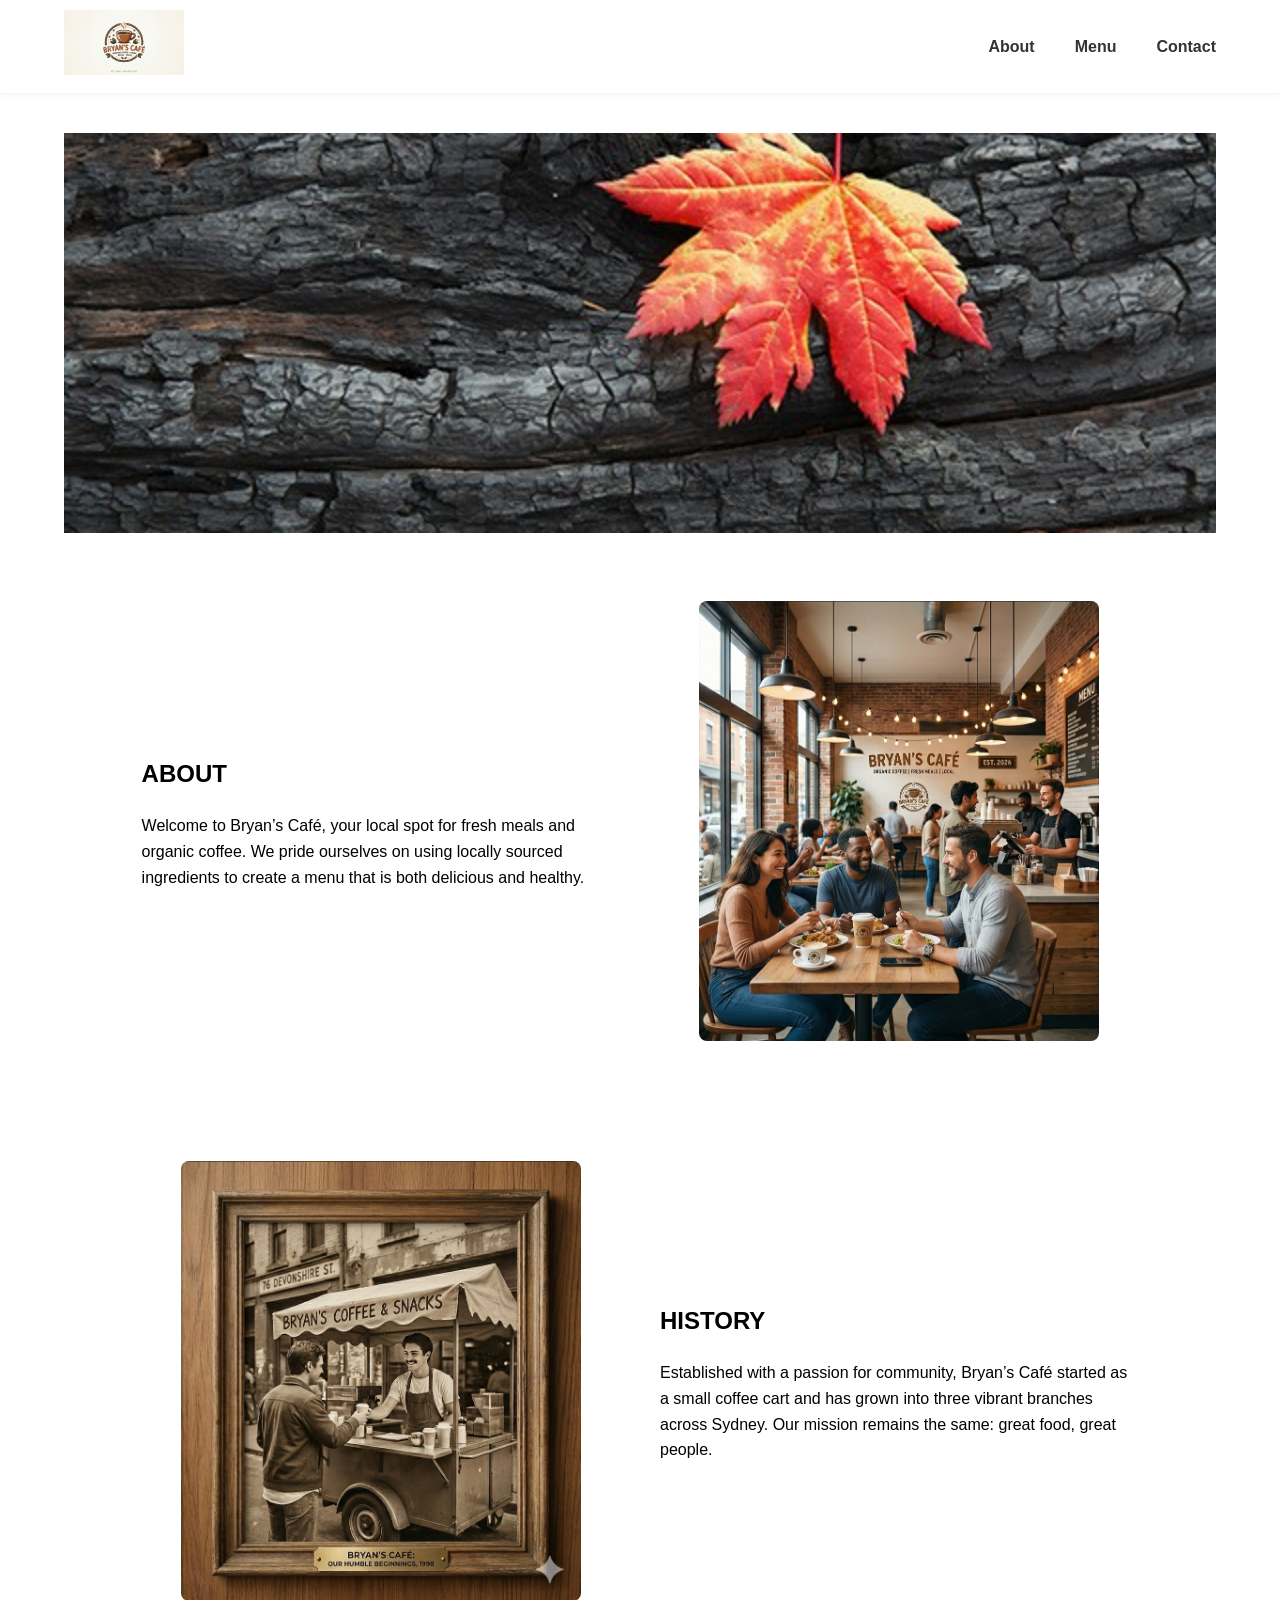
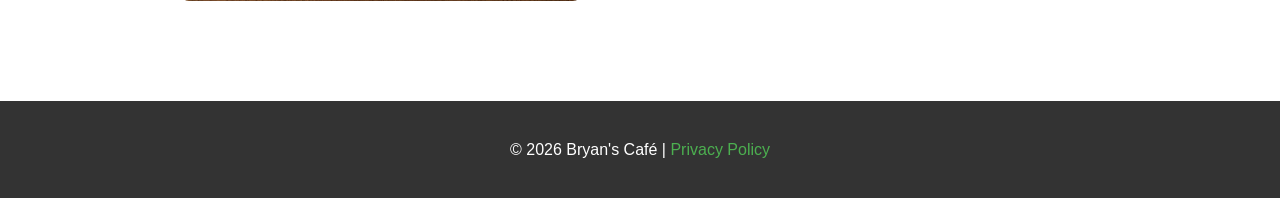
<file: index.html>
<!DOCTYPE html>
<html lang="en">

<head>
    <meta charset="UTF-8">
    <meta name="viewport" content="width=device-width, initial-scale=1.0">
    <title>About - Bryan's Café</title>
    <link rel="stylesheet" href="style.css">
</head>

<body>

    <header>
        <nav class="navbar">
            <div class="logo">
                <a href="index.html"><img src="images/logo.png" alt="Bryan's Cafe Logo"></a>
            </div>
            <div class="hamburger" id="hamburger">
                <span></span>
                <span></span>
                <span></span>
            </div>
            <ul class="nav-links" id="nav-links">
                <li><a href="index.html">About</a></li>
                <li><a href="menu.html">Menu</a></li>
                <li><a href="contact.html">Contact</a></li>
            </ul>
        </nav>
    </header>

    <main>
        <section class="banner">
            <img src="images/banner.jpg" alt="Bryan's Cafe Banner" class="hero-image">
        </section>

        <section class="content-row">
            <div class="text-box">
                <h2>ABOUT</h2>
                <p>Welcome to Bryan’s Café, your local spot for fresh meals and organic coffee. We pride ourselves on
                    using locally sourced ingredients to create a menu that is both delicious and healthy.</p>
            </div>
            <div class="image-box">
                <img src="images/about.jpg" alt="Inside Bryan's Cafe">
            </div>
        </section>

        <section class="content-row reverse">
            <div class="text-box">
                <h2>HISTORY</h2>
                <p>Established with a passion for community, Bryan’s Café started as a small coffee cart and has grown
                    into three vibrant branches across Sydney. Our mission remains the same: great food, great people.
                </p>
            </div>
            <div class="image-box">
                <img src="images/history.jpg" alt="Historical photo of the Cafe">
            </div>
        </section>
    </main>

    <footer>
        <p>&copy; <span id="year"></span> Bryan's Café | <a href="privacy.html" target="_blank">Privacy Policy</a></p>
    </footer>

    <script>
        document.getElementById("year").innerHTML = new Date().getFullYear();
    </script>
    <script src="script.js"></script>
</body>

</html>
</file>
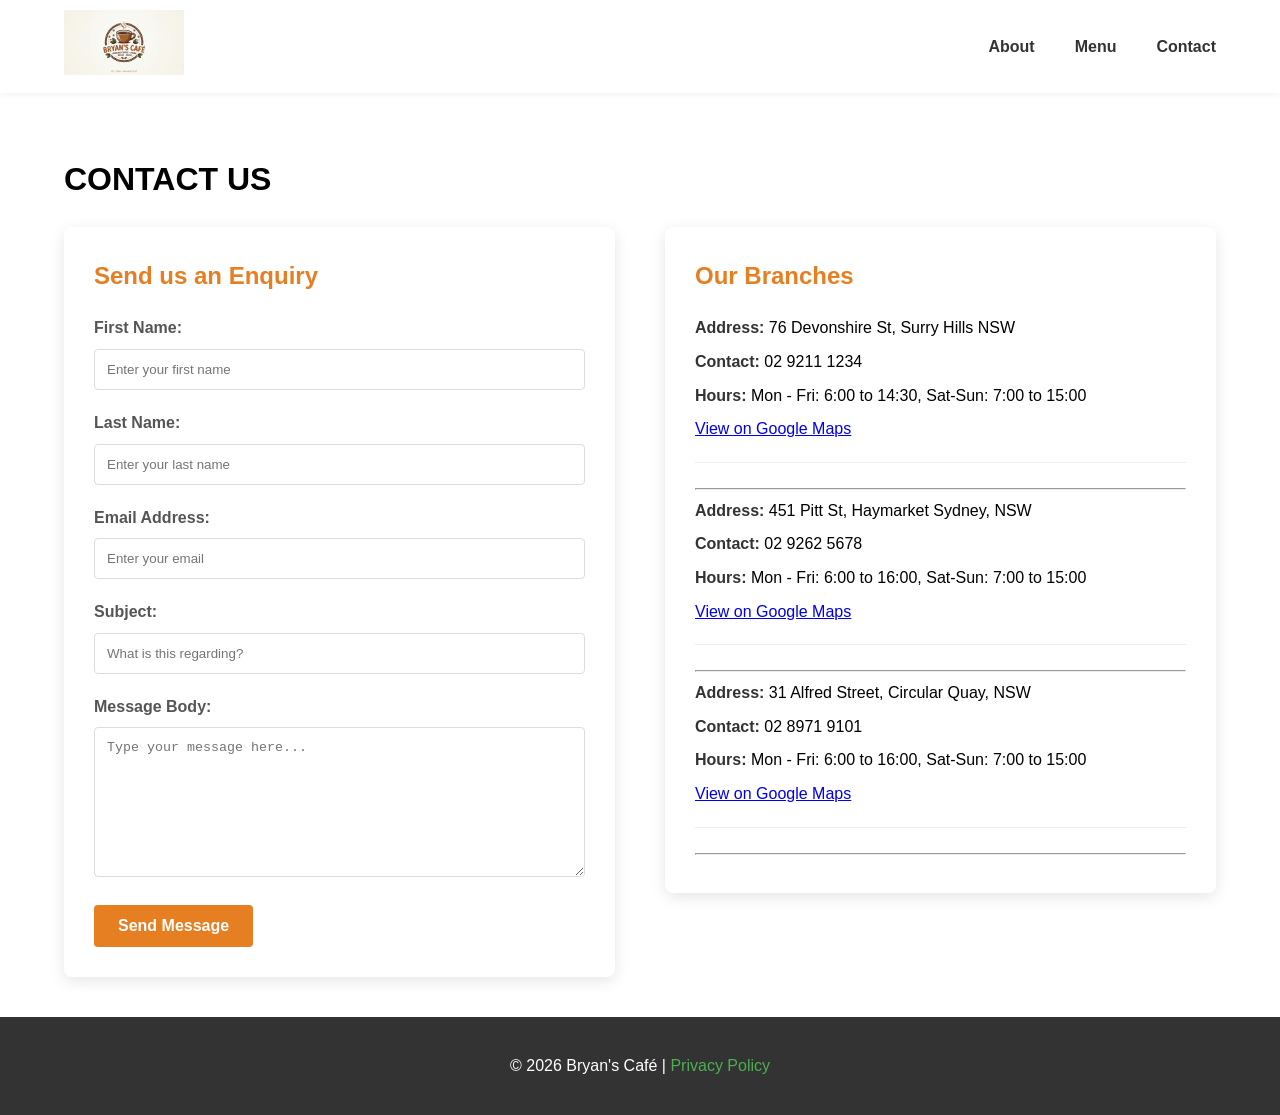
<file: contact.html>
<!DOCTYPE html>
<html lang="en">

<head>
    <meta charset="UTF-8">
    <meta name="viewport" content="width=device-width, initial-scale=1.0">
    <title>Contact - Bryan's Café</title>
    <link rel="stylesheet" href="style.css">
</head>

<body>
    <header>
        <nav class="navbar">
            <div class="logo"><a href="index.html"><img src="images/logo.png" alt="Logo"></a></div>
            <div class="hamburger" id="hamburger">
                <span></span>
                <span></span>
                <span></span>
            </div>
            <ul class="nav-links" id="nav-links">
                <li><a href="index.html">About</a></li>
                <li><a href="menu.html">Menu</a></li>
                <li><a href="contact.html">Contact</a></li>
            </ul>
        </nav>
    </header>
    <main>
        <h1 class="page-title">CONTACT US</h1>

        <div class="contact-container">

            <section class="form-section">
                <h2>Send us an Enquiry</h2>
                <form id="enquiryForm" onsubmit="submitForm(event)">
                    <div class="form-group">
                        <label for="fname">First Name:</label>
                        <input type="text" id="fname" placeholder="Enter your first name" required>
                    </div>
                    <div class="form-group">
                        <label for="lname">Last Name:</label>
                        <input type="text" id="lname" placeholder="Enter your last name" required>
                    </div>
                    <div class="form-group">
                        <label for="email">Email Address:</label>
                        <input type="email" id="email" placeholder="Enter your email" required>
                    </div>
                    <div class="form-group">
                        <label for="subject">Subject:</label>
                        <input type="text" id="subject" placeholder="What is this regarding?" required>
                    </div>
                    <div class="form-group">
                        <label for="message">Message Body:</label>
                        <textarea id="message" placeholder="Type your message here..." required></textarea>
                    </div>
                    <button type="submit" class="submit-btn">Send Message</button>
                </form>
            </section>

            <section class="branches-section">
                <h2>Our Branches</h2>
                <div id="branch-list"></div>
            </section>
        </div>
    </main>

    <footer>
        <p>&copy; <span id="year"></span> Bryan's Café | <a href="privacy.html" target="_blank">Privacy Policy</a></p>
    </footer>

    <script>
        document.getElementById("year").textContent = new Date().getFullYear();

        function submitForm(event) {
            event.preventDefault();
            alert('Message has been sent!');

            document.getElementById("enquiryForm").reset();

            return false;
        }
        // Fetch Branch Data from branches.xml
        fetch('xml/branches.xml')
            .then(response => response.text())
            .then(data => {
                let xmlDoc = new DOMParser().parseFromString(data, "text/xml");
                let branches = xmlDoc.getElementsByTagName("branch");
                let output = "";
                for (let i = 0; i < branches.length; i++) {
                    output += `
                        <div class="branch-card">
                            <p><strong>Address:</strong> ${branches[i].getElementsByTagName("address")[0].textContent}</p>
                            <p><strong>Contact:</strong> ${branches[i].getElementsByTagName("phone")[0].textContent}</p>
                            <p><strong>Hours:</strong> ${branches[i].getElementsByTagName("hours")[0].textContent}</p>
                            <a href="${branches[i].getElementsByTagName("maplink")[0].textContent}" target="_blank">View on Google Maps</a>
                        </div><hr>`;
                }
                document.getElementById("branch-list").innerHTML = output;
            });
    </script>
    <script src="script.js"></script>
</body>

</html>
</file>
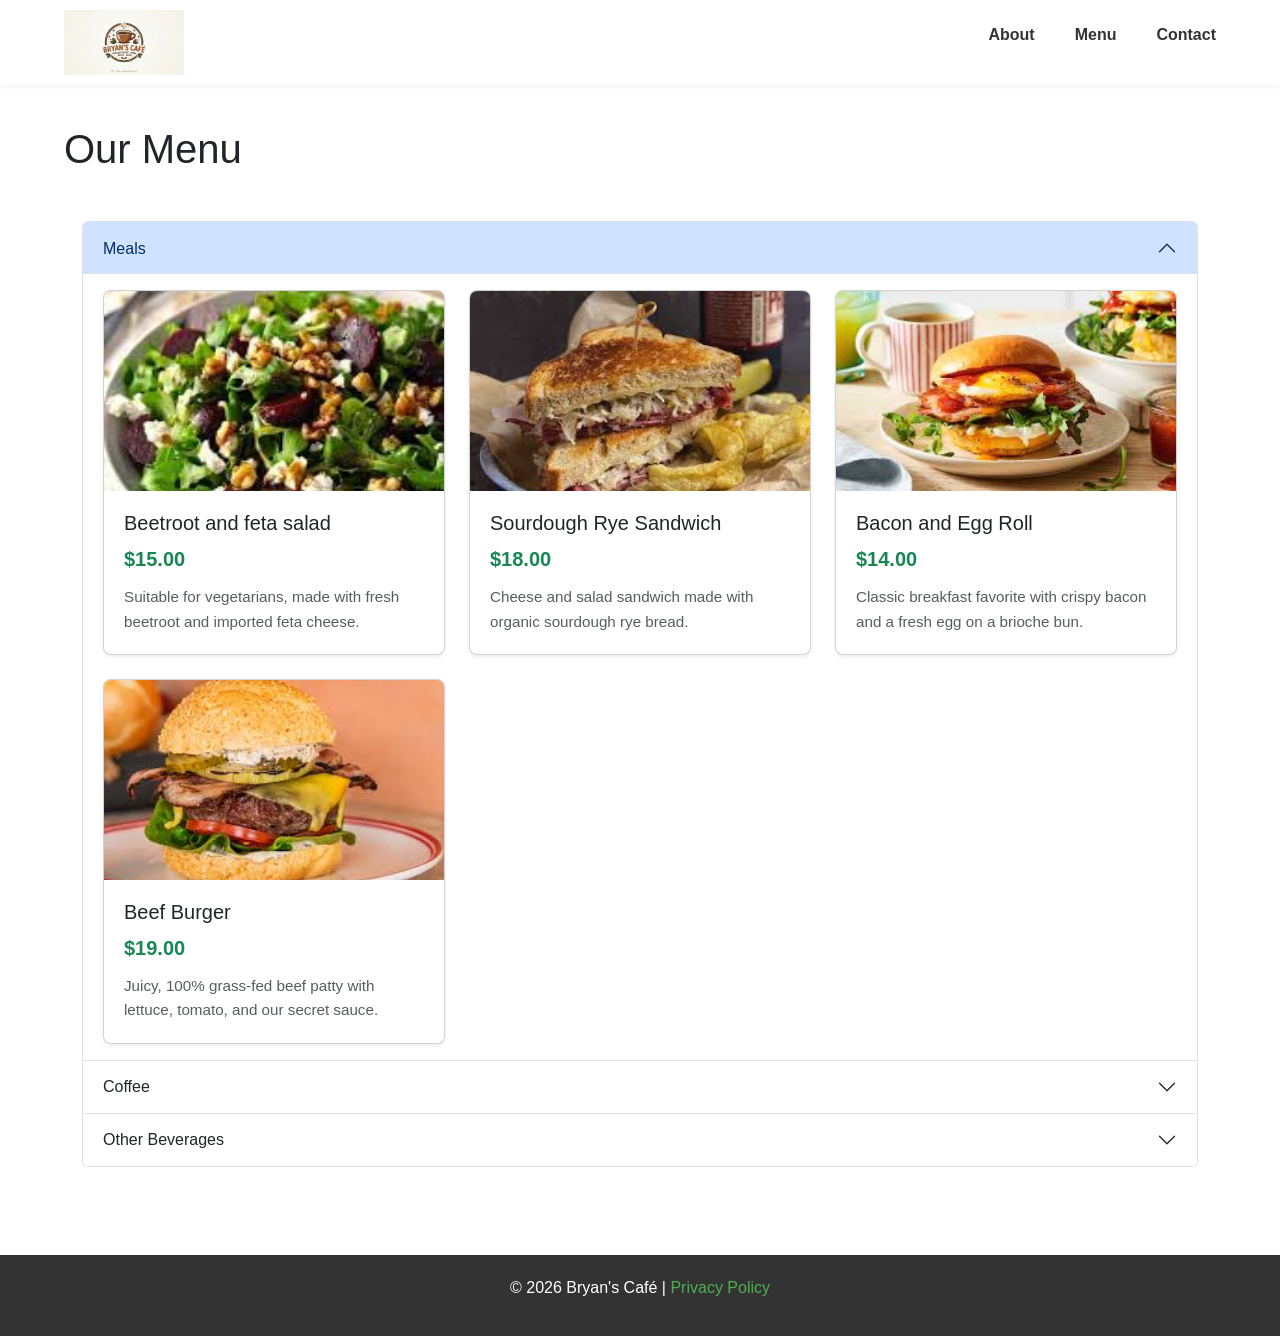
<file: menu.html>
<!DOCTYPE html>
<html lang="en">

<head>
    <meta charset="UTF-8">
    <meta name="viewport" content="width=device-width, initial-scale=1.0">
    <title>Menu - Bryan's Café</title>
    <link href="https://cdn.jsdelivr.net/npm/bootstrap@5.3.0/dist/css/bootstrap.min.css" rel="stylesheet">
    <link rel="stylesheet" href="style.css">
</head>

<body>
    <header>
        <nav class="navbar">
            <div class="logo"><a href="index.html"><img src="images/logo.png" alt="Logo"></a></div>
            <div class="hamburger" id="hamburger">
                <span></span>
                <span></span>
                <span></span>
            </div>
            <ul class="nav-links" id="nav-links">
                <li><a href="index.html">About</a></li>
                <li><a href="menu.html">Menu</a></li>
                <li><a href="contact.html">Contact</a></li>
            </ul>
        </nav>
    </header>

    <main id="menu-container">
        <h1 class="page-title">Our Menu</h1>
        <div class="container my-5">
            <div class="accordion" id="menuAccordion"></div>
        </div>
    </main>

    <footer>
        <p>&copy; <span id="year"></span> Bryan's Café | <a href="privacy.html" target="_blank">Privacy Policy</a></p>
    </footer>

    <script src="https://cdn.jsdelivr.net/npm/bootstrap@5.3.0/dist/js/bootstrap.bundle.min.js"></script>

    <script>
        // Set Year
        document.getElementById("year").textContent = new Date().getFullYear();

        // Fetch and Display XML Data
        fetch('xml/menu.xml')
            .then(response => response.text())
            .then(data => {
                let xmlDoc = new DOMParser().parseFromString(data, "text/xml");
                let items = xmlDoc.getElementsByTagName("item");

                // Initialize an object to group items by category
                let groupedItems = {
                    "Meals": [],
                    "Coffee": [],
                    "Other Beverages": []
                };

                // Loop through items and add to groups
                for (let i = 0; i < items.length; i++) {
                    let category = items[i].getAttribute("category");

                    // Sanity check to ensure category matches our groups
                    if (groupedItems[category]) {
                        groupedItems[category].push({
                            name: items[i].getElementsByTagName("name")[0].textContent,
                            price: items[i].getElementsByTagName("price")[0].textContent,
                            desc: items[i].getElementsByTagName("description")[0].textContent,
                            img: items[i].getElementsByTagName("image")[0].textContent
                        });
                    }
                }

                // 5. GENERATE THE ACCORDION HTML
                let accordionHTML = "";
                let sectionIndex = 1;

                for (let category in groupedItems) {
                    if (groupedItems[category].length === 0) continue; // Skip empty categories

                    let sectionId = `section${sectionIndex}`; // Unique ID for each panel
                    let isFirst = sectionIndex === 1;

                    let btnClass = isFirst ? "accordion-button" : "accordion-button collapsed";
                    let ariaExp = isFirst ? "true" : "false";
                    let collapseClass = isFirst ? "accordion-collapse collapse show" : "accordion-collapse collapse";

                    accordionHTML += `
                        <div class="accordion-item">
                            <h2 class="accordion-header" id="heading-${sectionId}">
                                <button class="${btnClass}" type="button" data-bs-toggle="collapse" data-bs-target="#collapse-${sectionId}" aria-expanded="${ariaExp}" aria-controls="collapse-${sectionId}">
                                    ${category}
                                </button>
                            </h2>
                            <div id="collapse-${sectionId}" class="${collapseClass}" aria-labelledby="heading-${sectionId}" data-bs-parent="#menuAccordion">
                                <div class="accordion-body">
                                    <div class="row row-cols-1 row-cols-md-2 row-cols-lg-3 g-4">
                                        ${generateItemCards(groupedItems[category])} </div>
                                </div>
                            </div>
                        </div>`;
                    sectionIndex++;
                }

                // Insert the generated HTML into the accordion container
                document.getElementById("menuAccordion").innerHTML = accordionHTML;
            });

        // 6. HELPER FUNCTION TO GENERATE CARDS FOR EACH ITEM
        function generateItemCards(itemsArray) {
            let cardsHTML = "";
            for (let item of itemsArray) {
                cardsHTML += `
                    <div class="col">
                        <div class="card h-100 menu-card shadow-sm">
                            <img src="${item.img}" class="card-img-top" alt="${item.name}">
                            <div class="card-body menu-details">
                                <h5 class="card-title">${item.name}</h5>
                                <p class="price text-success fs-5 fw-bold">${item.price}</p>
                                <p class="card-text text-muted">${item.desc}</p>
                            </div>
                        </div>
                    </div>`;
            }
            return cardsHTML;
        }
    </script>
    <script src="script.js"></script>
</body>

</html>
</file>
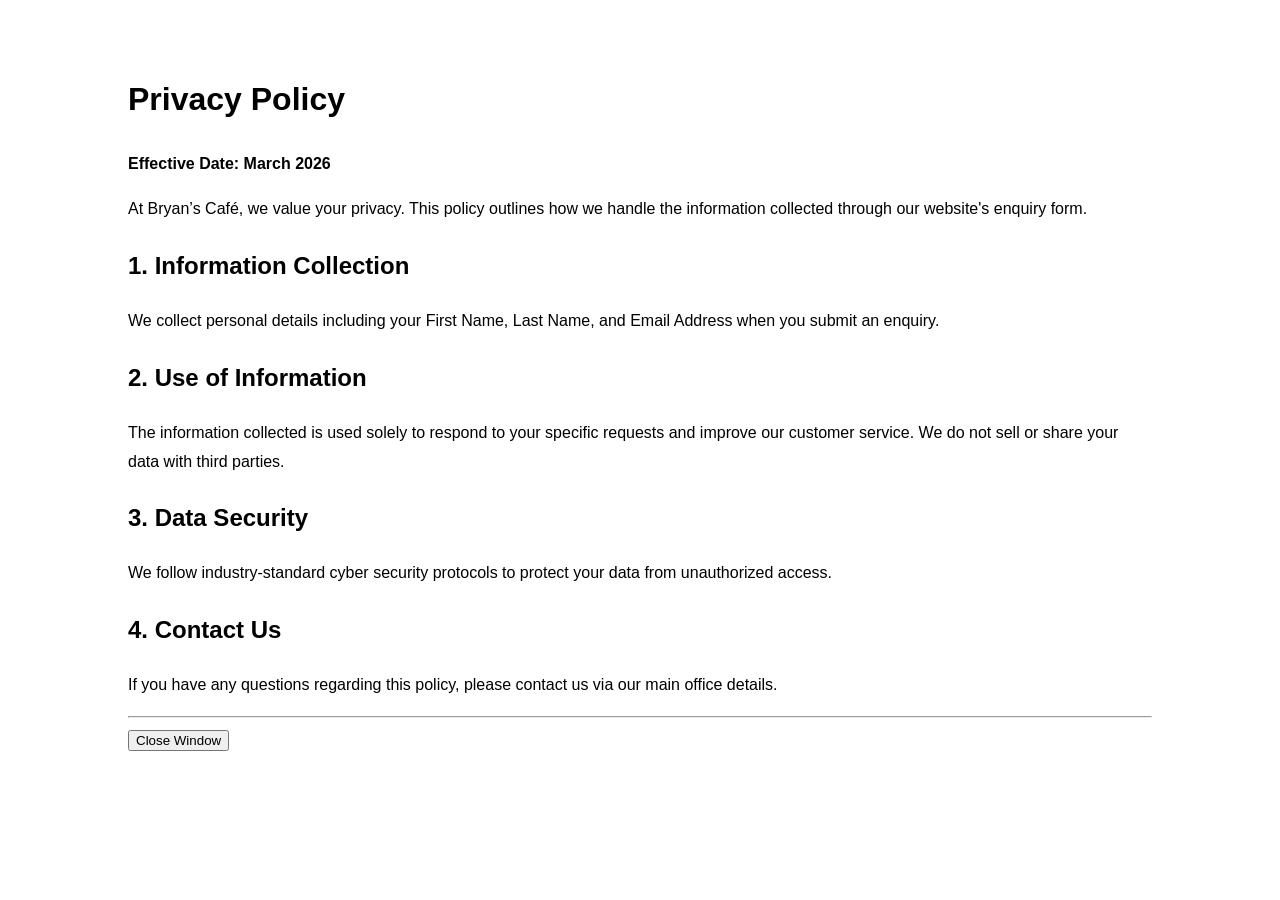
<file: privacy.html>
<!DOCTYPE html>
<html lang="en">

<head>
    <meta charset="UTF-8">
    <meta name="viewport" content="width=device-width, initial-scale=1.0">
    <title>Privacy Policy - Bryan's Café</title>
    <link rel="stylesheet" href="style.css">
</head>

<body class="privacy-page">
    <main style="padding: 50px 10%; line-height: 1.8;">
        <h1>Privacy Policy</h1>
        <p><strong>Effective Date: March 2026</strong></p>

        <p>At Bryan’s Café, we value your privacy. This policy outlines how we handle the information collected through
            our website's enquiry form.</p>

        <h2>1. Information Collection</h2>
        <p>We collect personal details including your First Name, Last Name, and Email Address when you submit an
            enquiry.</p>

        <h2>2. Use of Information</h2>
        <p>The information collected is used solely to respond to your specific requests and improve our customer
            service. We do not sell or share your data with third parties.</p>

        <h2>3. Data Security</h2>
        <p>We follow industry-standard cyber security protocols to protect your data from unauthorized access.</p>

        <h2>4. Contact Us</h2>
        <p>If you have any questions regarding this policy, please contact us via our main office details.</p>

        <hr>
        <button onclick="window.close()">Close Window</button>
    </main>
</body>

</html>
</file>
<file: style.css>
/* Basic Styles */
body {
    font-family: Arial, sans-serif;
    margin: 0;
    padding: 0;
    line-height: 1.6;
}

/* Navigation */
header {
    position: sticky;
    top: 0;
    z-index: 1000;
}

.navbar {
    display: flex;
    justify-content: space-between;
    align-items: center;
    padding: 10px 5%;
    background-color: #fff;
    box-shadow: 0 2px 5px rgba(0, 0, 0, 0.05);
}

.logo img {
    max-width: 120px;
    height: auto;
}

.nav-links {
    list-style: none;
    display: flex;
    gap: 20px;
}

.nav-links li {
    margin-left: 20px;
}

.nav-links a {
    text-decoration: none;
    color: #333;
    font-weight: bold;
}

/* Hamburger Menu Base Styles */
.hamburger {
    display: none;
    flex-direction: column;
    cursor: pointer;
    gap: 5px;
}
.hamburger span {
    width: 25px;
    height: 3px;
    background-color: #333;
    transition: all 0.3s ease-in-out;
}

/* Main Sections */
main {
    padding: 40px 5%;
}

.hero-image {
    width: 100%;
    max-height: 400px;
    object-fit: cover;
}

.content-row {
    display: flex;
    padding: 40px 5%;
    align-items: center;
    flex-wrap: wrap;
    /* Allows wrapping on mobile */
}

.text-box,
.image-box {
    flex: 1;
    min-width: 300px;
    /* Forces stack on small screens */
    padding: 20px;
}

.image-box img {
    width: 100%;
    max-width: 400px;
    height: auto;
    border-radius: 8px;
    display: block;
    margin: 0 auto;
}

/* Footer */
footer {
    text-align: center;
    padding: 20px;
    background: #333;
    color: white;
}

footer a {
    color: #4CAF50;
    text-decoration: none;
}

/* Responsive adjustment for the history section */
.reverse {
    flex-direction: row-reverse;
}

/* Responsive adjustments moved to the bottom of the file */

/* --- MENU PAGE SPECIFIC STYLES (Matching menu-desktop.PNG) --- */
.menu-grid {
    display: grid;
    grid-template-columns: repeat(auto-fill, minmax(280px, 1fr));
    /* Responsive grid */
    gap: 30px;
}

.menu-card {
    background: #fff;
    border-radius: 8px;
    overflow: hidden;
    /* Keeps image corners rounded */
    box-shadow: 0 4px 15px rgba(0, 0, 0, 0.1);
    transition: transform 0.3s ease;
    display: flex;
    flex-direction: column;
}

.menu-card:hover {
    transform: translateY(-5px);
    /* Subtle hover effect */
}

.menu-card img {
    width: 100%;
    height: 200px;
    /* Fixed height for consistency */
    object-fit: cover;
    /* Ensures image covers area without stretching */
}

.menu-details {
    padding: 20px;
    flex-grow: 1;
    display: flex;
    flex-direction: column;
    justify-content: space-between;
}

.menu-details h3 {
    margin: 0 0 10px 0;
    color: #e67e22;
    /* Accents color for titles */
    font-size: 1.4em;
}

.menu-details .price {
    font-weight: bold;
    color: #27ae60;
    /* Green for price */
    font-size: 1.2em;
    margin-bottom: 10px;
}

.menu-details p {
    font-size: 0.95em;
    color: #666;
    margin: 0;
}

/* --- CONTACT PAGE SPECIFIC STYLES (Matching contact-desktop.PNG) --- */
.contact-container {
    display: flex;
    gap: 50px;
    align-items: flex-start;
}

.form-section,
.branches-section {
    flex: 1;
    /* Takes up equal width */
    background: #fff;
    padding: 30px;
    border-radius: 8px;
    box-shadow: 0 4px 15px rgba(0, 0, 0, 0.1);
}

.form-section h2,
.branches-section h2 {
    color: #e67e22;
    margin-top: 0;
}

/* Form Element Styling */
.form-group {
    margin-bottom: 20px;
}

.form-group label {
    display: block;
    margin-bottom: 8px;
    font-weight: 600;
    color: #555;
}

.form-group input,
.form-group textarea {
    width: 100%;
    padding: 12px;
    border: 1px solid #ddd;
    border-radius: 4px;
    box-sizing: border-box;
    /* Crucial for padding */
}

.form-group textarea {
    height: 150px;
    resize: vertical;
}

button.submit-btn {
    background-color: #e67e22;
    color: white;
    padding: 12px 24px;
    border: none;
    border-radius: 4px;
    cursor: pointer;
    font-size: 1em;
    font-weight: bold;
    transition: background-color 0.3s;
}

button.submit-btn:hover {
    background-color: #d35400;
}

/* Branch List Styling */
.branch-card {
    margin-bottom: 25px;
    padding-bottom: 20px;
    border-bottom: 1px solid #eee;
}

.branch-card p {
    margin: 8px 0;
}

.branch-card strong {
    color: #333;
}

.map-link {
    display: inline-block;
    margin-top: 10px;
    color: #e67e22;
    text-decoration: none;
    font-weight: 600;
}

/* --- RESPONSIVE STYLES (Tablets & Mobile) --- */
@media (max-width: 768px) {
    /* Navbar */
    .navbar {
        flex-direction: row; /* Keep hamburger and logo inline */
        justify-content: space-between;
        flex-wrap: wrap;
        padding: 15px;
    }
    .hamburger {
        display: flex;
    }
    .hamburger.active span:nth-child(1) {
        transform: translateY(8px) rotate(45deg);
    }
    .hamburger.active span:nth-child(2) {
        opacity: 0;
    }
    .hamburger.active span:nth-child(3) {
        transform: translateY(-8px) rotate(-45deg);
    }
    .nav-links {
        display: none; /* Hidden by default on mobile */
        flex-direction: column;
        width: 100%;
        text-align: center;
        margin-top: 15px;
        padding: 0;
    }
    .nav-links.active {
        display: flex; /* Show when active class is toggled */
    }
    .nav-links li {
        margin: 5px 10px;
    }

    /* Main Sections (Index) */
    .content-row, .reverse {
        flex-direction: column; /* Stack text and images vertically */
        padding: 20px 5%;
        text-align: center;
    }

    /* Contact Page */
    .contact-container {
        flex-direction: column;
        gap: 30px;
    }
    .form-section, .branches-section {
        width: 100%;
        box-sizing: border-box;
    }
}

@media (max-width: 480px) {
    /* Smaller screens (Phones) */
    .nav-links {
        flex-direction: column;
        align-items: center;
        gap: 15px;
    }
    .nav-links li {
        margin: 0;
    }
    
    .hero-image {
        max-height: 250px;
    }
    
    h1.page-title, h2 {
        font-size: 1.5em;
    }
}
</file>
